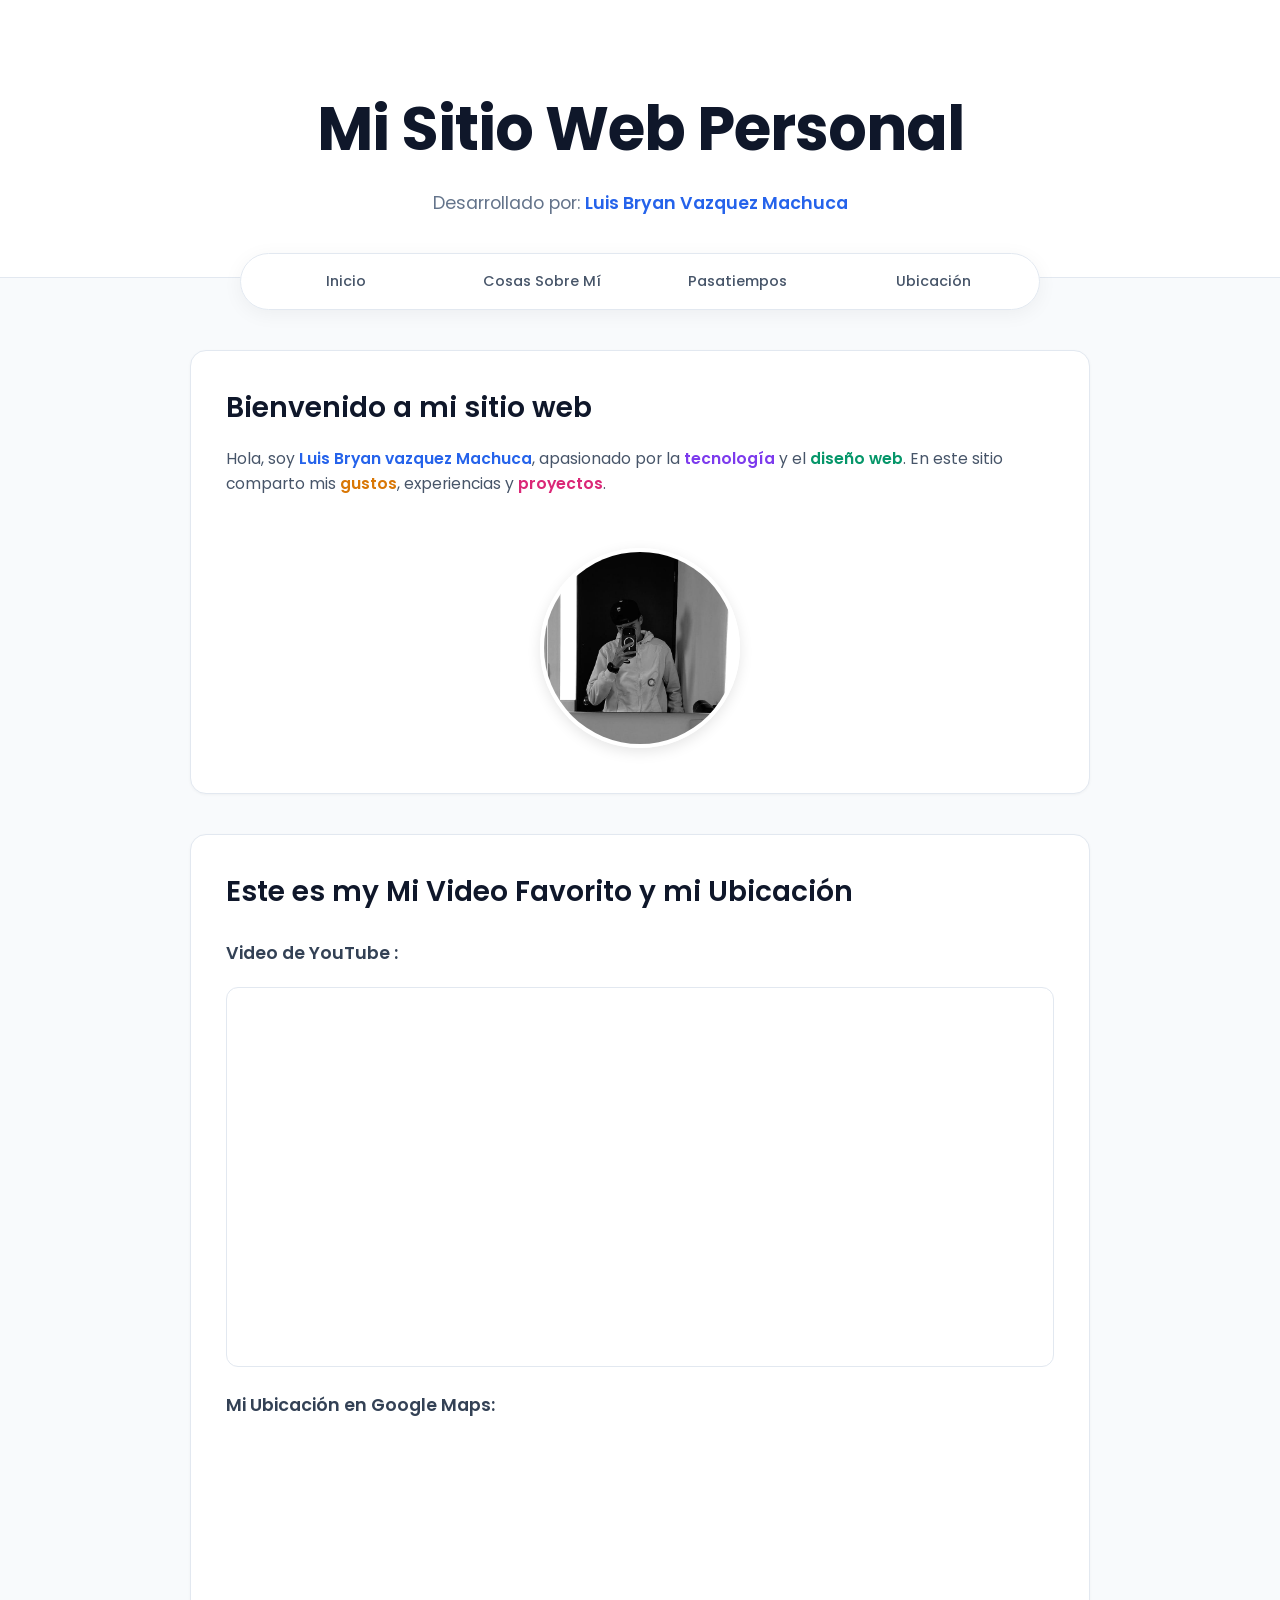
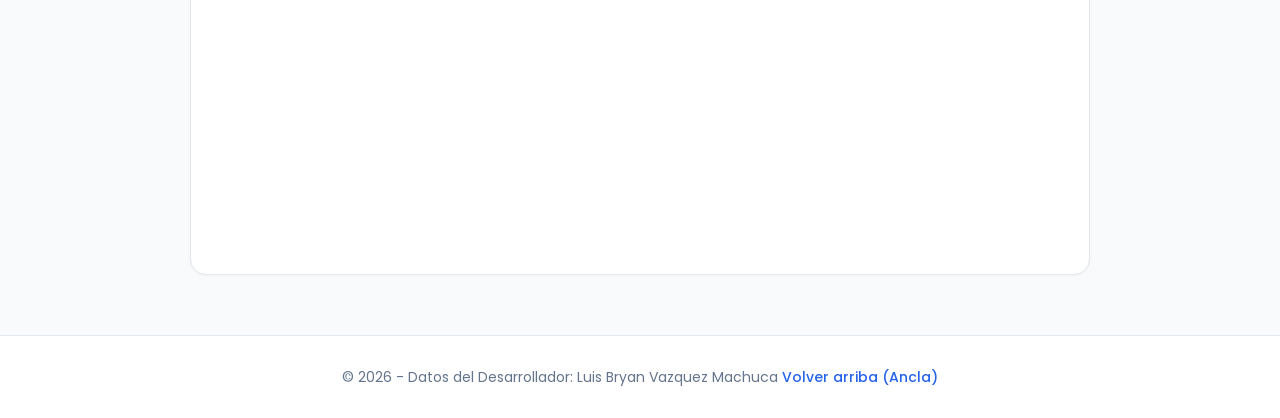
<file: index.html>
<!DOCTYPE html>
<html lang="es">
<head>
    <meta charset="UTF-8">
    <meta name="viewport" content="width=device-width, initial-scale=1.0">
    <title>Sitio Web Personal - Inicio</title>
    <link rel="stylesheet" href="miEstilo.css">
</head>
<body>

    <header id="inicio">
        <h1>Mi Sitio Web Personal</h1>
        <p>Desarrollado por: <span class="destacado">Luis Bryan Vazquez Machuca </span></p>
    </header>

    <!--Menú de Navegación-->
    <nav>
        <ul>
            <li><a href="index.html">Inicio</a></li>
            <li><a href="sobre-mi.html"> Cosas Sobre Mí</a></li>
            <li><a href="pasatiempos.html"> Pasatiempos </a></li>
            <li><a href="#contacto"> Ubicación</a></li>
        </ul>
    </nav>

    <main>
        <section>
            <h2>Bienvenido a mi sitio web</h2>
            <!-- Párrafo con modificadores span (5 estilos/modificadores) -->
            <p>
                Hola, soy <span class="nombre">Luis Bryan vazquez Machuca</span>, apasionado por la <span class="tecnologia">tecnología</span> y el <span class="diseno">diseño web</span>. 
                En este sitio comparto mis <span class="intereses">gustos</span>, experiencias y <span class="proyectos">proyectos</span>.
            </p>
            <br> 
            
            <!-- Imágenes -->
            <img src="images/img1.jpeg" alt="Fotografía de perfil o personal">
        </section>

        <!-- Elementos embebidos (YouTube y Google Maps) -->
        <section id="contacto">
            <h2> Este es my Mi Video Favorito y mi Ubicación</h2>
            
            <h3>Video de YouTube :</h3>
            <iframe width="560" height="315" src="https://youtu.be/VxvAR0j8Z_A?si=z48ESDXR7W8VADPw" title="YouTube video player" frameborder="0" allowfullscreen></iframe>

            <h3>Mi Ubicación en Google Maps:</h3>
            <iframe src="https://www.google.com/maps/embed?pb=!1m18!1m12!1m3!1d3720.898863674251!2d-101.68341252391217!3d21.1564273833917!2m3!1f0!2f0!3f0!3m2!1i1024!2i768!4f13.1!3m3!1m2!1s0x842bbf071c713b19%3A0x7d2861c8cb4e70e3!2sLeon%2C%20Guanajuato!5e0!3m2!1ses!2smx!4v1700000000000!5m2!1ses!2smx" width="560" height="315" style="border:0;" allowfullscreen="" loading="lazy"></iframe>
        </section>
    </main>

    <footer>
        <p>&copy; 2026 - Datos del Desarrollador: Luis Bryan Vazquez Machuca <a href="#inicio">Volver arriba (Ancla)</a></p>
    </footer>

</body>
</html>
</file>
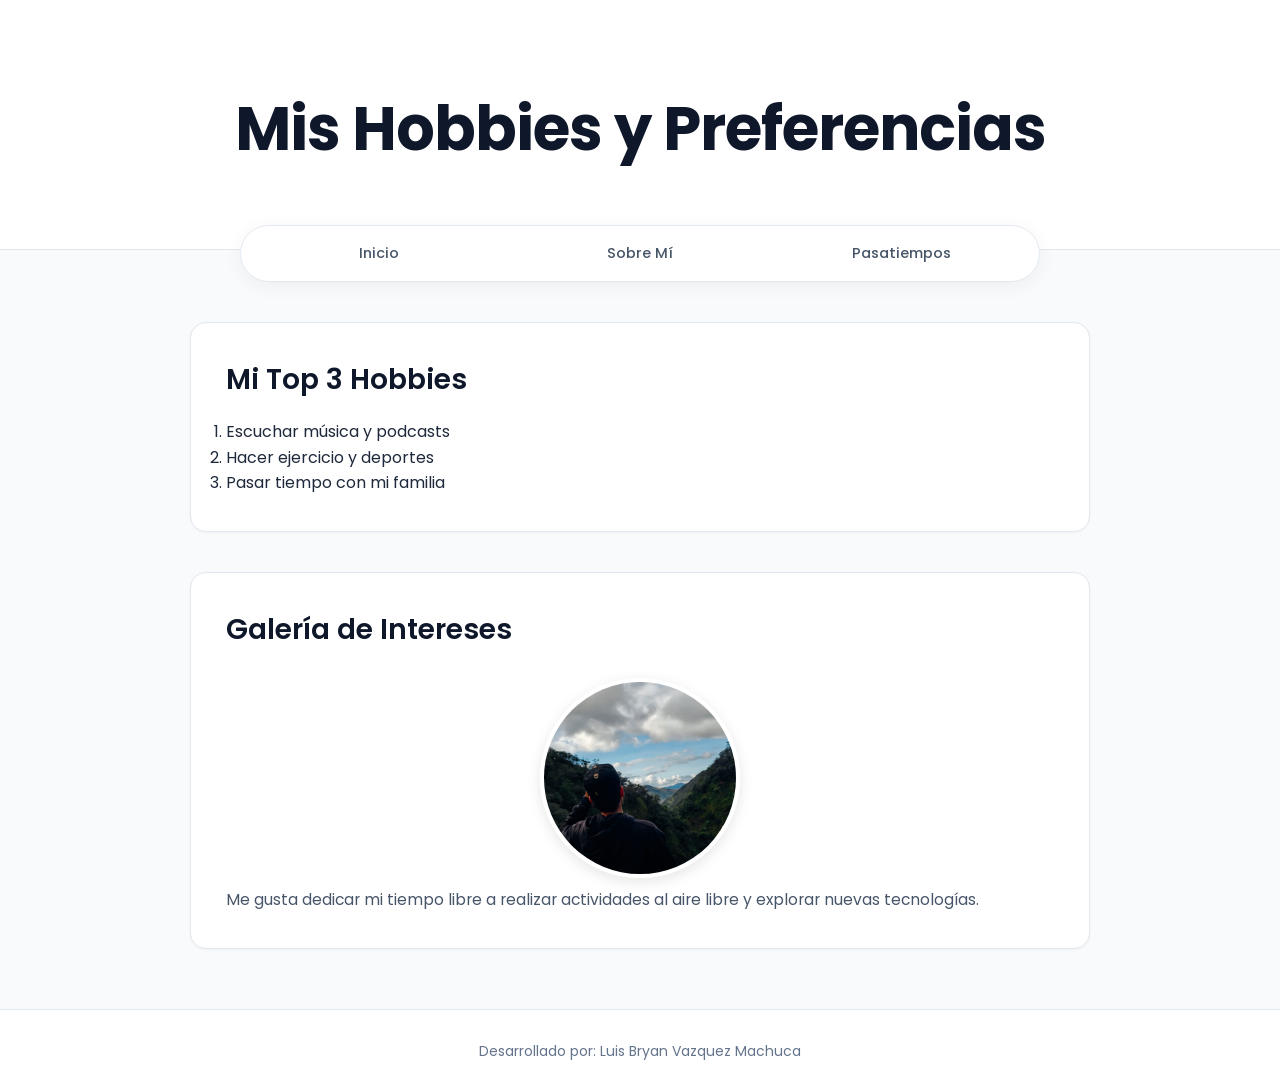
<file: pasatiempos.html>
<!DOCTYPE html>
<html lang="es">
<head>
    <meta charset="UTF-8">
    <meta name="viewport" content="width=device-width, initial-scale=1.0">
    <title>Hobbies y Preferencias</title>
   <link rel="stylesheet" href="miEstilo.css">
</head>
<body>

    <header>
        <h1>Mis Hobbies y Preferencias</h1>
    </header>

    <nav>
        <ul>
            <li><a href="index.html">Inicio</a></li>
            <li><a href="sobre-mi.html">Sobre Mí</a></li>
            <li><a href="pasatiempos.html">Pasatiempos</a></li>
        </ul>
    </nav>

    <main>
        <section>
            <h2>Mi Top 3 Hobbies </h2>
            <ol>
                <li>Escuchar música y podcasts</li>
                <li>Hacer ejercicio y deportes</li>
                <li>Pasar tiempo con mi familia </li>
            </ol>
        </section>

        <section>
            <h2>Galería de Intereses</h2>
            <img src="images/img2.jpeg" alt="Imagen vectorial o fotografía de hobby">
            <p>Me gusta dedicar mi tiempo libre a realizar actividades al aire libre y explorar nuevas tecnologías.</p>
        </section>
    </main>

    <footer>
        <p>Desarrollado por: Luis Bryan Vazquez Machuca </p>
    </footer>

</body>
</html>
</file>
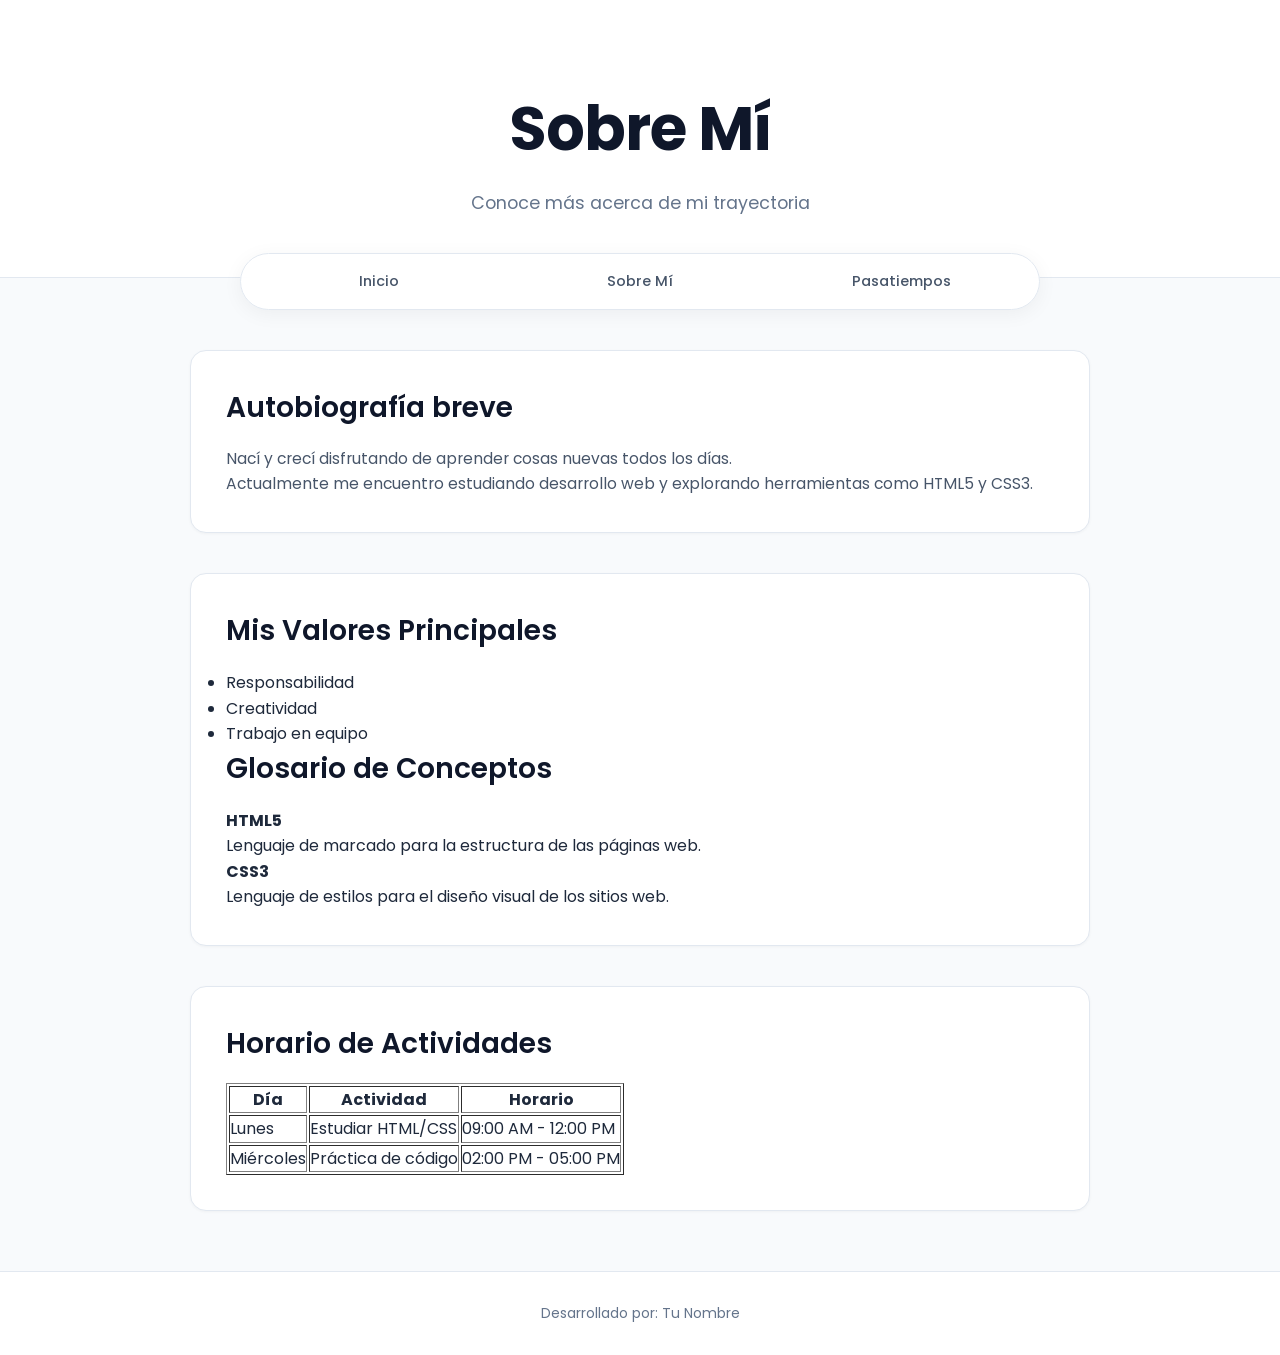
<file: sobre-mi.html>
<!DOCTYPE html>
<html lang="es">
<head>
    <meta charset="UTF-8">
    <meta name="viewport" content="width=device-width, initial-scale=1.0">
    <title>Sobre Mí - Autobiografía</title>
    <link rel="stylesheet" href="miEstilo.css">
</head>
<body>

    <header>
        <h1>Sobre Mí</h1>
        <p>Conoce más acerca de mi trayectoria</p>
    </header>

    <nav>
        <ul>
            <li><a href="index.html">Inicio</a></li>
            <li><a href="sobre-mi.html">Sobre Mí</a></li>
            <li><a href="pasatiempos.html">Pasatiempos</a></li>
        </ul>
    </nav>

    <main>
        <section>
            <h2>Autobiografía breve</h2>
            <p>
                Nací y crecí disfrutando de aprender cosas nuevas todos los días.<br>
                Actualmente me encuentro estudiando desarrollo web y explorando herramientas como HTML5 y CSS3.
            </p>
        </section>

        <!-- Listas (No ordenada y Definición) -->
        <section>
            <h2>Mis Valores Principales </h2>
            <ul>
                <li>Responsabilidad</li>
                <li>Creatividad</li>
                <li>Trabajo en equipo</li>
            </ul>

            <h2>Glosario de Conceptos </h2>
            <dl>
                <dt><strong>HTML5</strong></dt>
                <dd>Lenguaje de marcado para la estructura de las páginas web.</dd>
                <dt><strong>CSS3</strong></dt>
                <dd>Lenguaje de estilos para el diseño visual de los sitios web.</dd>
            </dl>
        </section>

        <!-- Tablas -->
        <section>
            <h2>Horario de Actividades</h2>
            <table border="1">
                <thead>
                    <tr>
                        <th>Día</th>
                        <th>Actividad</th>
                        <th>Horario</th>
                    </tr>
                </thead>
                <tbody>
                    <tr>
                        <td>Lunes</td>
                        <td>Estudiar HTML/CSS</td>
                        <td>09:00 AM - 12:00 PM</td>
                    </tr>
                    <tr>
                        <td>Miércoles</td>
                        <td>Práctica de código</td>
                        <td>02:00 PM - 05:00 PM</td>
                    </tr>
                </tbody>
            </table>
        </section>
    </main>

    <footer>
        <p>Desarrollado por: Tu Nombre</p>
    </footer>

</body>
</html>
</file>
<file: miEstilo.css>
@import url('https://fonts.googleapis.com/css2?family=Poppins:wght@300;400;500;600;700&display=swap');

* {
    margin: 0;
    padding: 0;
    box-sizing: border-box;
}

html {
    scroll-behavior: smooth;
}

body {
    font-family: 'Poppins', sans-serif;
    background-color: #f8fafc;
    color: #1e293b;
    line-height: 1.6;
    min-height: 100vh;
}


header {
    padding: 80px 20px 60px;
    text-align: center;
    background-color: #ffffff;
    border-bottom: 1px solid #e2e8f0;
}

header h1 {
    font-size: clamp(2.2rem, 5vw, 3.8rem);
    font-weight: 700;
    color: #0f172a;
    letter-spacing: -1px;
    margin-bottom: 12px;
}

header p {
    font-size: 1.1rem;
    color: #64748b;
    max-width: 600px;
    margin: 0 auto;
}

.destacado {
    color: #2563eb;
    font-weight: 600;
}



nav {
    position: sticky;
    top: 20px;
    z-index: 1000;

    width: 90%;
    max-width: 800px;
    margin: -25px auto 40px;

    background: rgba(255, 255, 255, 0.9);
    backdrop-filter: blur(10px);
    -webkit-backdrop-filter: blur(10px);

    border: 1px solid #e2e8f0;
    border-radius: 50px;

    box-shadow: 0 4px 20px rgba(0, 0, 0, 0.05);
}

nav ul {
    list-style: none;
    display: flex;
    justify-content: center;
    align-items: center;
    gap: 5px;
    padding: 6px 10px;
}

nav li {
    flex: 1;
}

nav a {
    display: block;
    color: #475569;
    text-decoration: none;
    text-align: center;
    padding: 10px 16px;
    border-radius: 30px;
    font-size: 0.9rem;
    font-weight: 500;
    transition: all 0.2s ease;
}

nav a:hover {
    color: #2563eb;
    background-color: #eff6ff;
}


/* ================================
   CONTENIDO PRINCIPAL
================================ */

main {
    width: 90%;
    max-width: 900px;
    margin: auto;
}


/* ================================
   SECCIONES
================================ */

section {
    margin-bottom: 40px;
    padding: 35px;

    background: #ffffff;
    border: 1px solid #e2e8f0;
    border-radius: 16px;

    box-shadow: 0 1px 3px rgba(0, 0, 0, 0.04);
    transition: box-shadow 0.2s ease;
}

section:hover {
    box-shadow: 0 10px 25px rgba(0, 0, 0, 0.06);
}

section h2 {
    font-size: 1.75rem;
    font-weight: 600;
    color: #0f172a;
    margin-bottom: 16px;
}

section h3 {
    color: #334155;
    margin-top: 24px;
    margin-bottom: 12px;
    font-size: 1.1rem;
    font-weight: 600;
}

section p {
    color: #475569;
    font-size: 0.975rem;
}


/* ================================
   TEXTO CON SPAN
================================ */

.nombre {
    color: #2563eb;
    font-weight: 600;
}

.tecnologia {
    color: #7c3aed;
    font-weight: 600;
}

.diseno {
    color: #059669;
    font-weight: 600;
}

.intereses {
    color: #d97706;
    font-weight: 600;
}

.proyectos {
    color: #db2777;
    font-weight: 600;
}


/* ================================
   IMAGEN PERSONAL
================================ */

section img {
    display: block;
    width: 200px;
    height: 200px;
    object-fit: cover;
    margin: 25px auto 10px;
    border-radius: 50%;
    border: 4px solid #ffffff;
    box-shadow: 0 4px 14px rgba(0, 0, 0, 0.1);
    transition: transform 0.3s ease;
}

section img:hover {
    transform: scale(1.03);
}


/* ================================
   VIDEOS Y MAPA
================================ */

iframe {
    display: block;
    width: 100%;
    max-width: 100%;
    height: 380px;
    margin: 20px auto;
    border-radius: 12px;
    border: 1px solid #e2e8f0;
}


/* ================================
   FOOTER
================================ */

footer {
    margin-top: 60px;
    padding: 30px 20px;
    text-align: center;
    background: #ffffff;
    border-top: 1px solid #e2e8f0;
    color: #64748b;
}

footer p {
    font-size: 0.875rem;
}

footer a {
    color: #2563eb;
    text-decoration: none;
    font-weight: 500;
}

footer a:hover {
    text-decoration: underline;
}


/* ================================
   SELECCIÓN DE TEXTO
================================ */

::selection {
    background: #dbeafe;
    color: #1e40af;
}



::-webkit-scrollbar {
    width: 8px;
}

::-webkit-scrollbar-track {
    background: #f1f5f9;
}

::-webkit-scrollbar-thumb {
    background: #cbd5e1;
    border-radius: 4px;
}

::-webkit-scrollbar-thumb:hover {
    background: #94a3b8;
}


@media (max-width: 768px) {

    header {
        padding: 50px 15px 40px;
    }

    header h1 {
        font-size: 2.2rem;
    }

    nav {
        width: 94%;
        border-radius: 16px;
    }

    nav ul {
        flex-direction: column;
        gap: 2px;
    }

    nav li {
        width: 100%;
    }

    nav a {
        padding: 8px;
        border-radius: 10px;
    }

    section {
        padding: 24px 18px;
    }

    section img {
        width: 170px;
        height: 170px;
    }

    iframe {
        height: 240px;
    }
}
</file>
